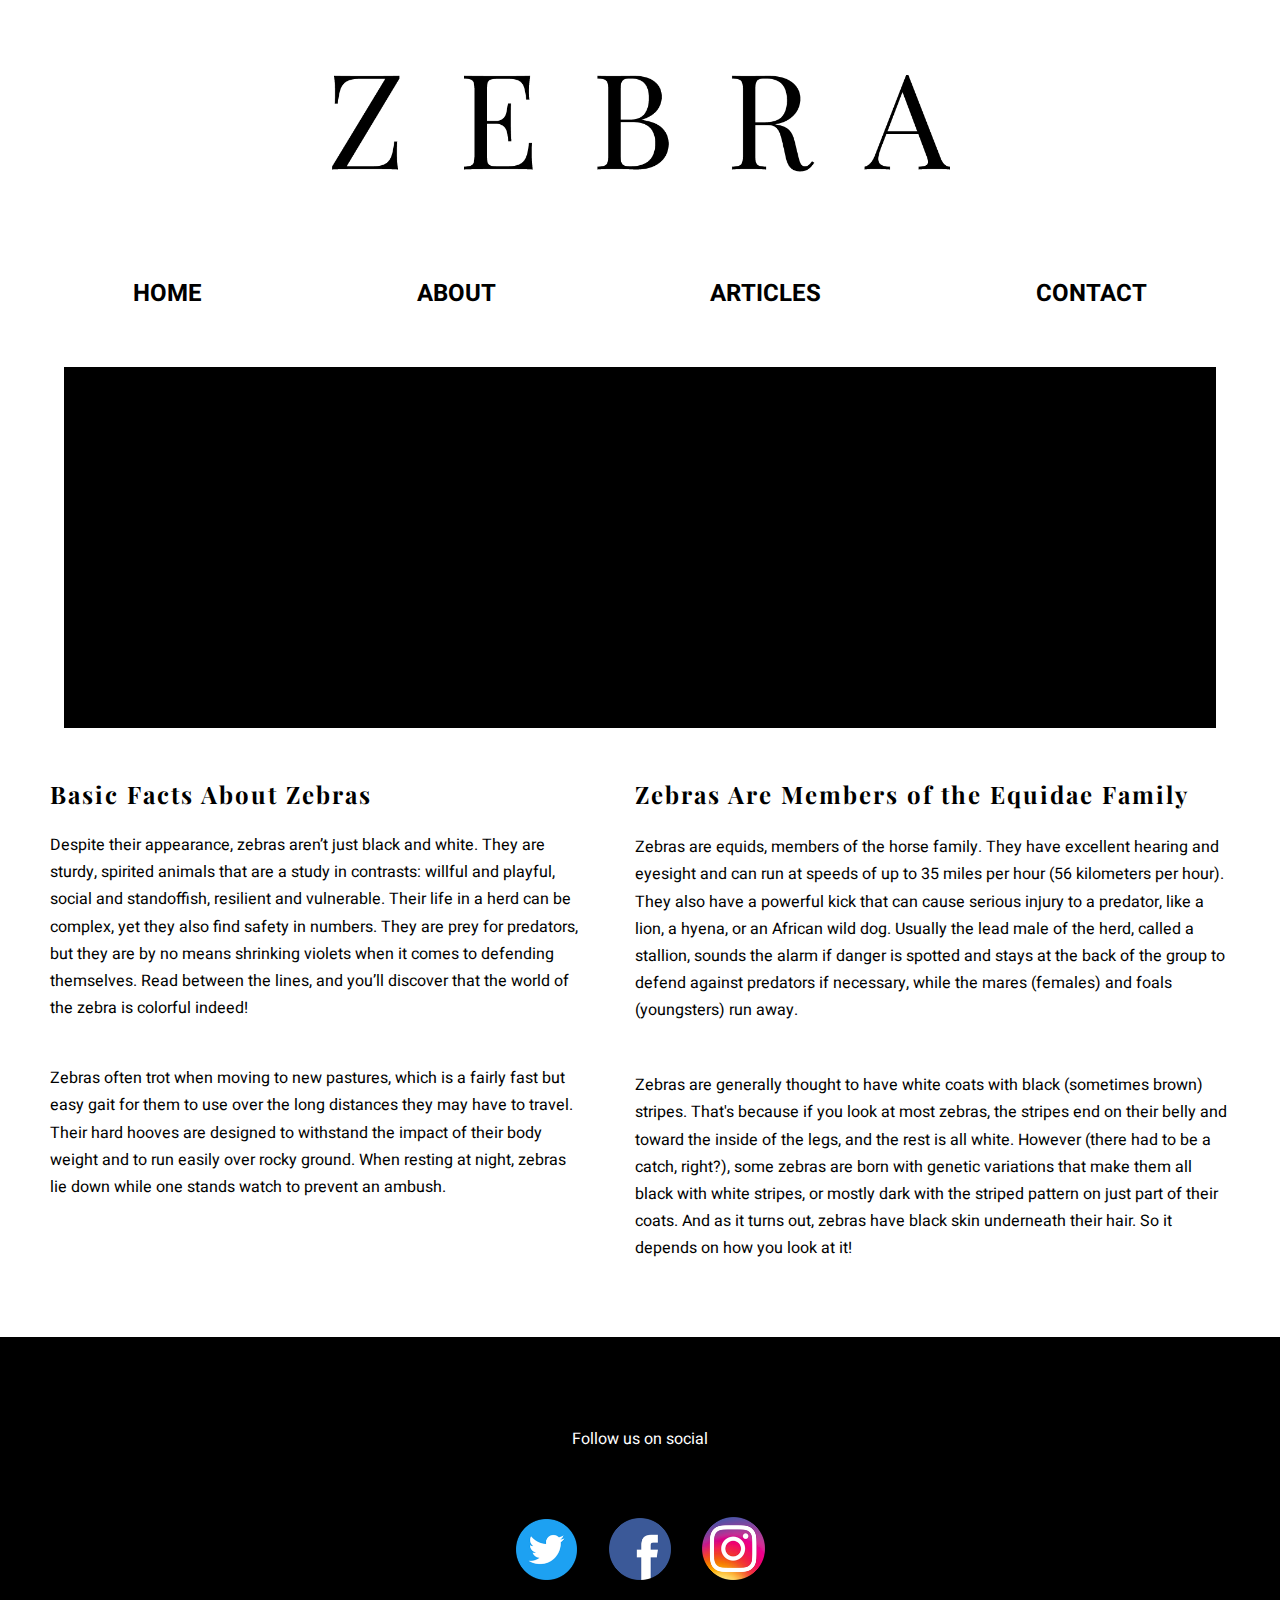
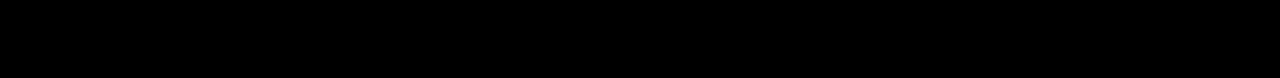
<file: p4_bazail_briana/index.html>
<!DOCTYPE html>
<html lang="en">

	<head>

		<meta charset="utf-8">

		<title>Project 4</title>

		<link type="text/css" rel="stylesheet" href="styles.css" />

    <link href="https://fonts.googleapis.com/css?family=Heebo:100" rel="stylesheet">

    <link href="https://fonts.googleapis.com/css?family=Playfair+Display" rel="stylesheet">

    <script src="https://ajax.googleapis.com/ajax/libs/jquery/3.3.1/jquery.min.js"></script>

		<meta name="viewport" content="width=device-width, initial-scale=1">

		<!--[if lt IE 9]>
			<script src="js/html5shiv-printshiv.min.js"></script>
		<![endif]-->

	</head>

	<body class="site">
    <header>

      <div class="header">
       <img src="images/zebralogo.png" alt="Zebra" title="Zebra"/>
      </div>

			<nav class="stroke">
					<ul>
						<li><a href="index.html">HOME</a></li>
						<li><a href="about.html">ABOUT</a></li>
						<li><a href="articles.html">ARTICLES</a></li>
						<li><a href="contact.html">CONTACT</a></li>
					</ul>
			</nav>
    </header>

    <main class="site-content">
			<section class="container">
		    <section class="col main">
		      <iframe width="560" height="315" src="https://www.youtube.com/embed/w1up3duWmtU" frameborder="0" allow="accelerometer; autoplay; encrypted-media; gyroscope; picture-in-picture" allowfullscreen></iframe>
		    </section>
		  </section>

      <section class="text-content">
        <article>
          <h2>Basic Facts About Zebras</h2>
          <p>Despite their appearance, zebras aren’t just black and white. They are sturdy, spirited animals that are a study in contrasts: willful and playful, social and standoffish, resilient and vulnerable. Their life in a herd can be complex, yet they also find safety in numbers. They are prey for predators, but they are by no means shrinking violets when it comes to defending themselves. Read between the lines, and you’ll discover that the world of the zebra is colorful indeed!</p>

          <p>Zebras often trot when moving to new pastures, which is a fairly fast but easy gait for them to use over the long distances they may have to travel. Their hard hooves are designed to withstand the impact of their body weight and to run easily over rocky ground. When resting at night, zebras lie down while one stands watch to prevent an ambush.</p>
        </article>

        <article>
          <h2>Zebras Are Members of the Equidae Family</h2>
          <p>Zebras are equids, members of the horse family. They have excellent hearing and eyesight and can run at speeds of up to 35 miles per hour (56 kilometers per hour). They also have a powerful kick that can cause serious injury to a predator, like a lion, a hyena, or an African wild dog. Usually the lead male of the herd, called a stallion, sounds the alarm if danger is spotted and stays at the back of the group to defend against predators if necessary, while the mares (females) and foals (youngsters) run away.</p>

          <p>Zebras are generally thought to have white coats with black (sometimes brown) stripes. That's because if you look at most zebras, the stripes end on their belly and toward the inside of the legs, and the rest is all white. However (there had to be a catch, right?), some zebras are born with genetic variations that make them all black with white stripes, or mostly dark with the striped pattern on just part of their coats. And as it turns out, zebras have black skin underneath their hair. So it depends on how you look at it!</p>
        </article>
      </section>
		</main>

	    <footer>
	      <p>Follow us on social</p>
	      <div class="socialmedia">
	          <a href="#" target="_blank"><img onmouseover="bigImg(this)" ommouseout="normalImg(this)" src="images/twitter.png" alt="Twitter" title="Twitter" /></a>

	          <a href="#" target="_blank"><img onmouseover="bigImg(this)" ommouseout="normalImg(this)" src="images/facebook.png" alt="Facebook" title="Facebook" /></a>

	          <a href="#" target="_blank"><img onmouseover="bigImg(this)" ommouseout="normalImg(this)" src="images/ig.png" alt="Instagram" title="Instagram" /></a>
	        </div>
	    </footer>

		<script src="js/main.js"></script>

	</body>

</html>
</file>
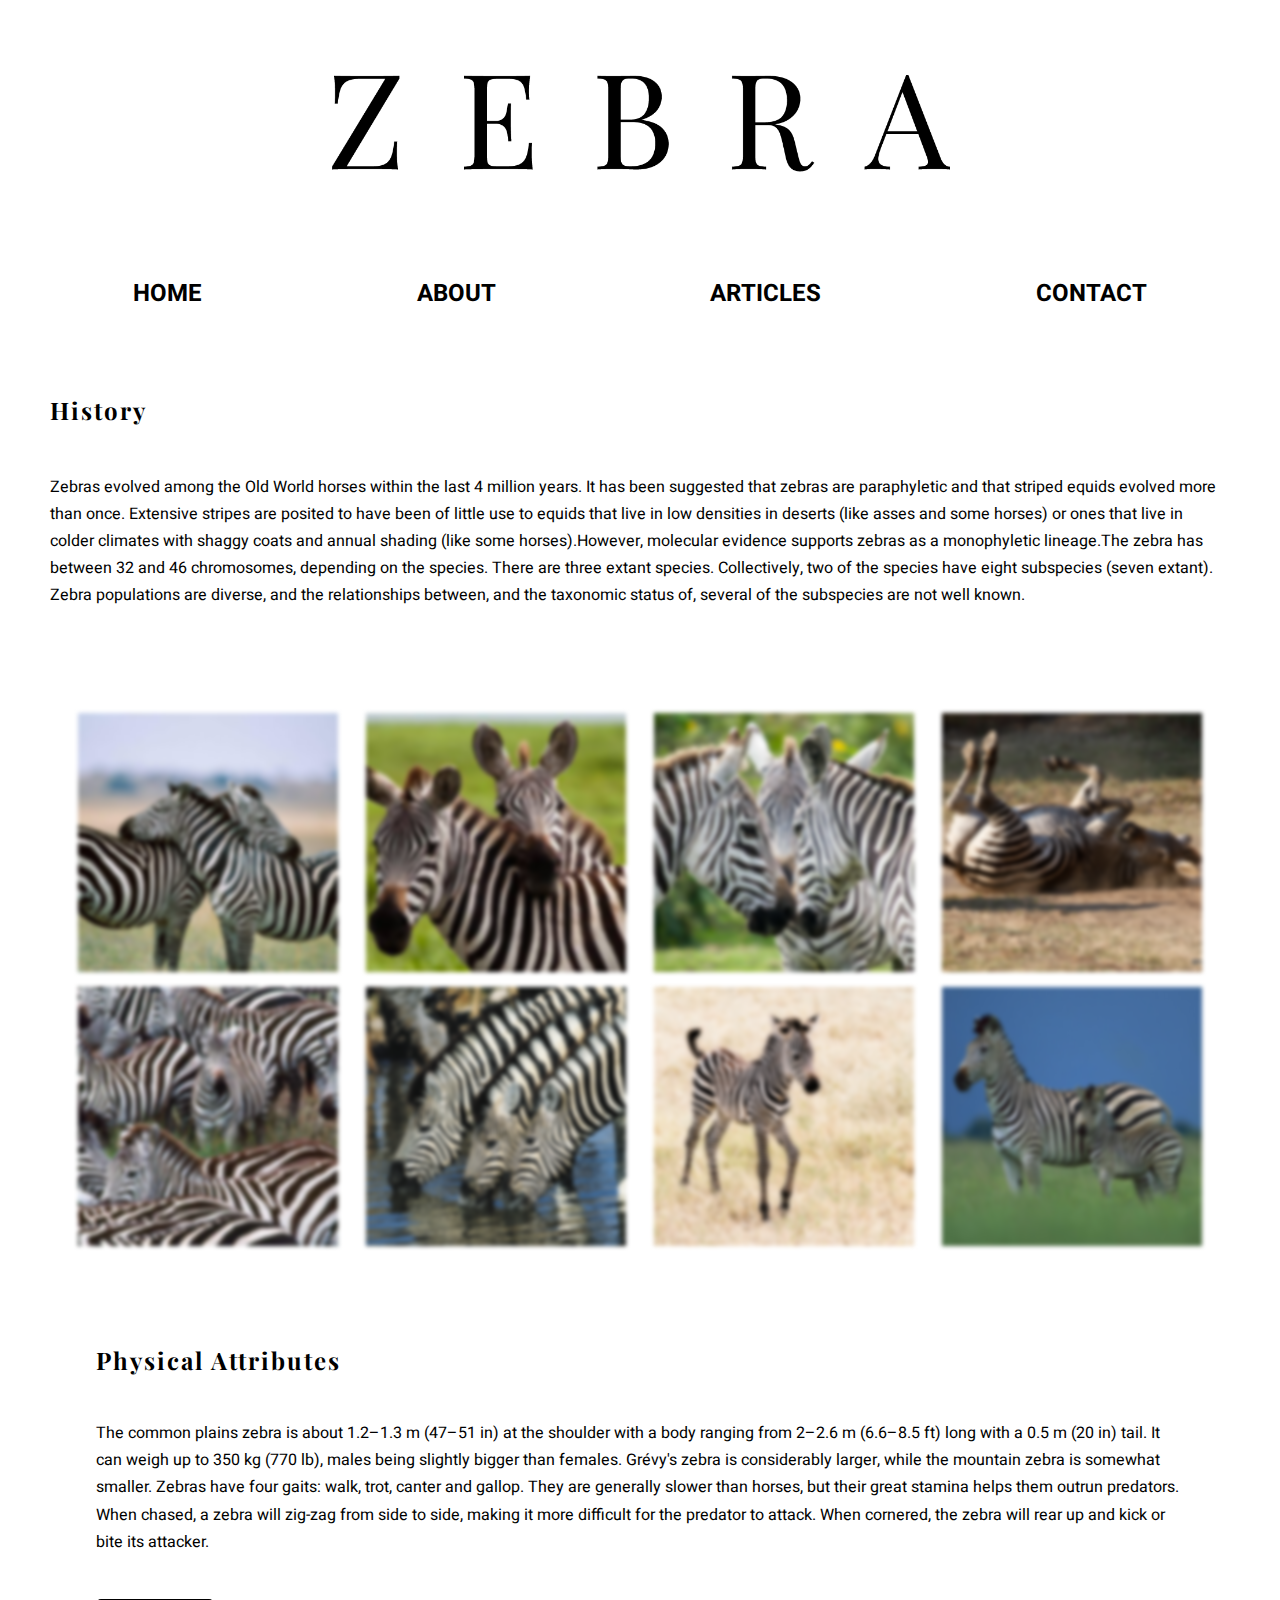
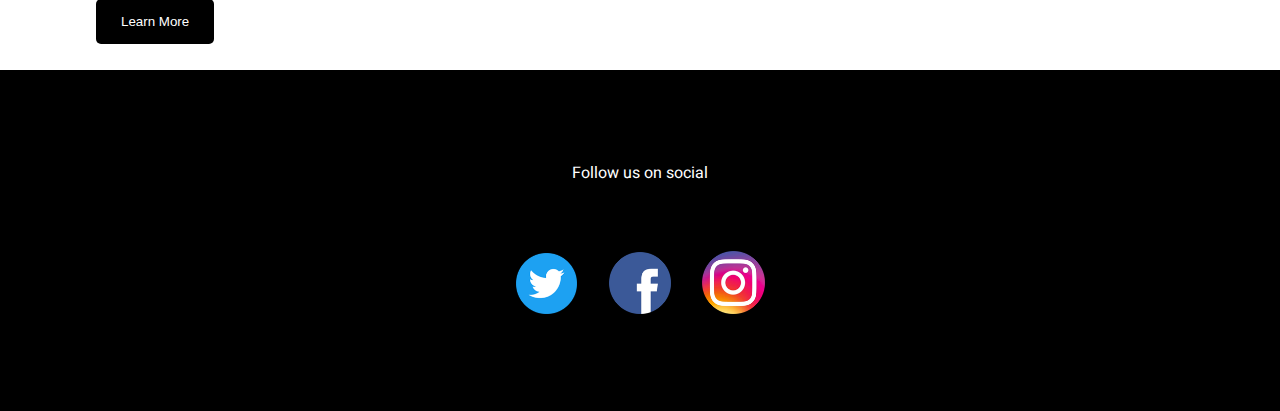
<file: p4_bazail_briana/about.html>
<!DOCTYPE html>
<html lang="en">

	<head>

		<meta charset="utf-8">

		<title>Project 4</title>

		<link type="text/css" rel="stylesheet" href="styles.css" />

		<link href="https://fonts.googleapis.com/css?family=Heebo:100" rel="stylesheet">

    <link href="https://fonts.googleapis.com/css?family=Playfair+Display" rel="stylesheet">

    <script src="https://ajax.googleapis.com/ajax/libs/jquery/3.3.1/jquery.min.js"></script>

		<meta name="viewport" content="width=device-width, initial-scale=1">

		<link href="lightbox2-master/src/css/lightbox.css" rel="stylesheet">

		<script src="lightbox2-master/dist/js/lightbox-plus-jquery.js"></script>

		<!--[if lt IE 9]>
			<script src="js/html5shiv-printshiv.min.js"></script>
		<![endif]-->

	</head>

	<body class="site">
    <header>

      <div class="header">
       <img src="images/zebralogo.png" alt="Zebra" title="Zebra"/>
      </div>

				<nav class="stroke">
					<ul>
						<li><a href="index.html">HOME</a></li>
						<li><a href="about.html">ABOUT</a></li>
						<li><a href="articles.html">ARTICLES</a></li>
						<li><a href="contact.html">CONTACT</a></li>
					</ul>
				</nav>

    </header>

    <section class="text-content">
        <article>
          <h2>History</h2>
          <p>Zebras evolved among the Old World horses within the last 4 million years. It has been suggested that zebras are paraphyletic and that striped equids evolved more than once. Extensive stripes are posited to have been of little use to equids that live in low densities in deserts (like asses and some horses) or ones that live in colder climates with shaggy coats and annual shading (like some horses).However, molecular evidence supports zebras as a monophyletic lineage.The zebra has between 32 and 46 chromosomes, depending on the species. There are three extant species. Collectively, two of the species have eight subspecies (seven extant). Zebra populations are diverse, and the relationships between, and the taxonomic status of, several of the subspecies are not well known.</p>
  			</article>
      </section>

  <main class="site-content">
    <section class="image-grid">
      <figure>
        <a href="images/pg1.png" data-lightbox="design" data-title="zebra"><img src="images/pg1.png" title="zebra" alt="zebra" /></a>
      </figure>

      <figure>
				<a href="images/pg2.png" data-lightbox="design" data-title="zebra"><img src="images/pg2.png" title="zebra" alt="zebra" /></a>
      </figure>

      <figure>
      	<a href="images/pg3.png" data-lightbox="design" data-title="zebra"><img src="images/pg3.png" title="zebra" alt="zebra" /></a>
      </figure>

      <figure>
      	<a href="images/pg4.png" data-lightbox="design" data-title="zebra"><img src="images/pg4.png" title="zebra" alt="zebra" /></a>
      </figure>

      <figure>
				<a href="images/pg5.png" data-lightbox="design" data-title="zebra"><img src="images/pg5.png" title="zebra" alt="zebra" /></a>
			</figure>

      <figure>
      	<a href="images/pg6.png" data-lightbox="design" data-title="zebra"><img src="images/pg6.png" title="zebra" alt="zebra" /></a>
      </figure>

			<figure>
				<a href="images/pg7.png" data-lightbox="design" data-title="zebra"><img src="images/pg7.png" title="zebra" alt="zebra" /></a>
			</figure>

			<figure>
				<a href="images/pg8.png" data-lightbox="design" data-title="zebra"><img src="images/pg8.png" title="zebra" alt="zebra" /></a>
			</figure>

    </section>
		</main>

<div id="container">
		<article>
			<h2>Physical Attributes</h2>
			<p>The common plains zebra is about 1.2–1.3 m (47–51 in) at the shoulder with a body ranging from 2–2.6 m (6.6–8.5 ft) long with a 0.5 m (20 in) tail. It can weigh up to 350 kg (770 lb), males being slightly bigger than females. Grévy's zebra is considerably larger, while the mountain zebra is somewhat smaller. Zebras have four gaits: walk, trot, canter and gallop. They are generally slower than horses, but their great stamina helps them outrun predators. When chased, a zebra will zig-zag from side to side, making it more difficult for the predator to attack. When cornered, the zebra will rear up and kick or bite its attacker.</p>

			<a href="#"><button id="button1">Learn More</button></a>

		<div id="morediv">
			<p>It was previously believed that zebras were white animals with black stripes, since some zebras have white underbellies. Embryological evidence, however, shows that the animal's background colour is black and the white stripes and bellies are additions.It is likely that the stripes are caused by a combination of factors. The stripes are typically vertical on the head, neck, forequarters, and main body, with horizontal stripes at the rear and on the legs of the animal.A wide variety of hypotheses have been proposed to account for the evolution of the striking stripes of zebras. The more traditional of these (1 and 2, below) relate to camouflage.</p>
		</div>
	</article>
</div>

    <footer>
      <p>Follow us on social</p>
			<div class="socialmedia">
					<a href="#" target="_blank"><img onmouseover="bigImg(this)" ommouseout="normalImg(this)" src="images/twitter.png" alt="Twitter" title="Twitter" /></a>

					<a href="#" target="_blank"><img onmouseover="bigImg(this)" ommouseout="normalImg(this)" src="images/facebook.png" alt="Facebook" title="Facebook" /></a>

					<a href="#" target="_blank"><img onmouseover="bigImg(this)" ommouseout="normalImg(this)" src="images/ig.png" alt="Instagram" title="Instagram" /></a>
				</div>
    </footer>

		<script src="js/main.js"></script>

	</body>

</html>
</file>
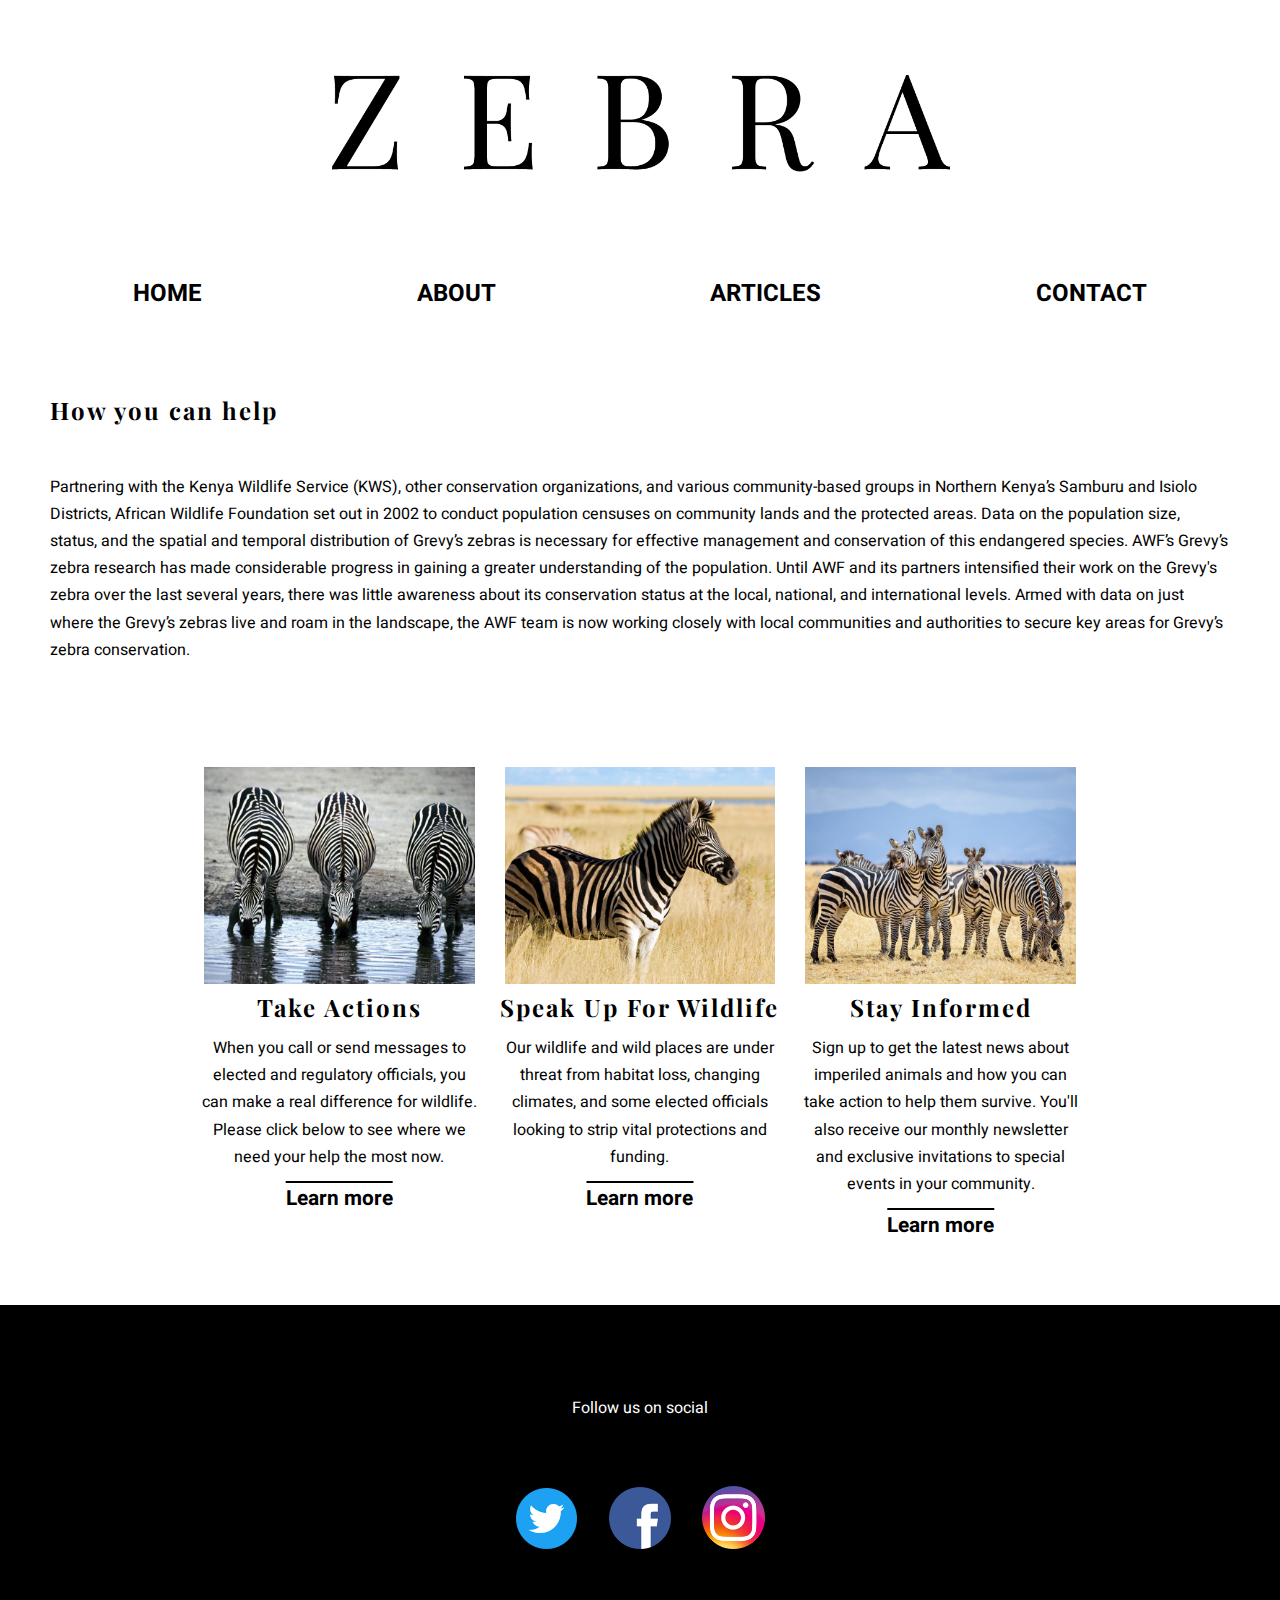
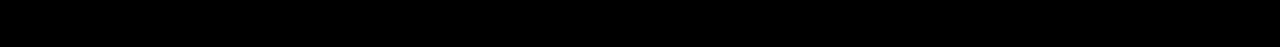
<file: p4_bazail_briana/articles.html>
<!DOCTYPE html>
<html lang="en">

	<head>

		<meta charset="utf-8">

		<title>Project 4</title>

		<link type="text/css" rel="stylesheet" href="styles.css" />

		<link href="https://fonts.googleapis.com/css?family=Heebo:100" rel="stylesheet">

    <link href="https://fonts.googleapis.com/css?family=Playfair+Display" rel="stylesheet">

    <script src="https://ajax.googleapis.com/ajax/libs/jquery/3.3.1/jquery.min.js"></script>

		<meta name="viewport" content="width=device-width, initial-scale=1">

		<!--[if lt IE 9]>
			<script src="js/html5shiv-printshiv.min.js"></script>
		<![endif]-->

	</head>

	<body class="site">
    <header>

      <div class="header">
       <img src="images/zebralogo.png" alt="Zebra" title="Zebra"/>
      </div>

				<nav class="stroke">
					<ul>
						<li><a href="index.html">HOME</a></li>
						<li><a href="about.html">ABOUT</a></li>
						<li><a href="articles.html">ARTICLES</a></li>
						<li><a href="contact.html">CONTACT</a></li>
					</ul>
				</nav>

    </header>

    <section class="text-content">
        <article>
          <h2>How you can help</h2>
          <p>Partnering with the Kenya Wildlife Service (KWS), other conservation organizations, and various community-based groups in Northern Kenya’s Samburu and Isiolo Districts, African Wildlife Foundation set out in 2002 to conduct population censuses on community lands and the protected areas. Data on the population size, status, and the spatial and temporal distribution of Grevy’s zebras is necessary for effective management and conservation of this endangered species. AWF’s Grevy’s zebra research has made considerable progress in gaining a greater understanding of the population. Until AWF and its partners intensified their work on the Grevy's zebra over the last several years, there was little awareness about its conservation status at the local, national, and international levels. Armed with data on just where the Grevy’s zebras live and roam in the landscape, the AWF team is now working closely with local communities and authorities to secure key areas for Grevy’s zebra conservation.</p>
  			</article>
      </section>

    <main class="site-content">
			<section class="image-grid-article">
				<figure>
            <img src="images/zebra2.png" alt="article" title="article"/>
            <h2>Take Actions</h2>
						<p>When you call or send messages to elected and regulatory officials, you can make a real difference for wildlife. Please click below to see where we need your help the most now.</p>
            <a href="https://defenders.org/take-action/actions" target="_blank">Learn more</a>
      	</figure>

				<figure>
            <img src="images/zebra1.png" alt="article" title="article" />
            <h2>Speak Up For Wildlife</h2>
						<p>Our wildlife and wild places are under threat from habitat loss, changing climates, and some elected officials looking to strip vital protections and funding.</p>
            <a href="https://defenders.org/wildlife-advocate-center" target="_blank">Learn more</a>
				</figure>

				<figure>
            <img src="images/zebra3.png" alt="article" title="article"/>
            <h2>Stay Informed</h2>
						<p>Sign up to get the latest news about imperiled animals and how you can take action to help them survive. You'll also receive our monthly newsletter and exclusive invitations to special events in your community.</p>
            <a href="https://secure.defenders.org/site/SPageServer/;jsessionid=00000000.app20114b?NONCE_TOKEN=0DEF12EC59C294E8BDF4BEAC92E551BE&pagename=act_signup" target="_blank">Learn more</a>
				</figure>
			</section>
		</main>

    <footer>
      <p>Follow us on social</p>
			<div class="socialmedia">
          <a href="#" target="_blank"><img onmouseover="bigImg(this)" ommouseout="normalImg(this)" src="images/twitter.png" alt="Twitter" title="Twitter" /></a>

          <a href="#" target="_blank"><img onmouseover="bigImg(this)" ommouseout="normalImg(this)" src="images/facebook.png" alt="Facebook" title="Facebook" /></a>

          <a href="#" target="_blank"><img onmouseover="bigImg(this)" ommouseout="normalImg(this)" src="images/ig.png" alt="Instagram" title="Instagram" /></a>
        </div>
    </footer>

		<script src="js/main.js"></script>

	</body>

</html>
</file>
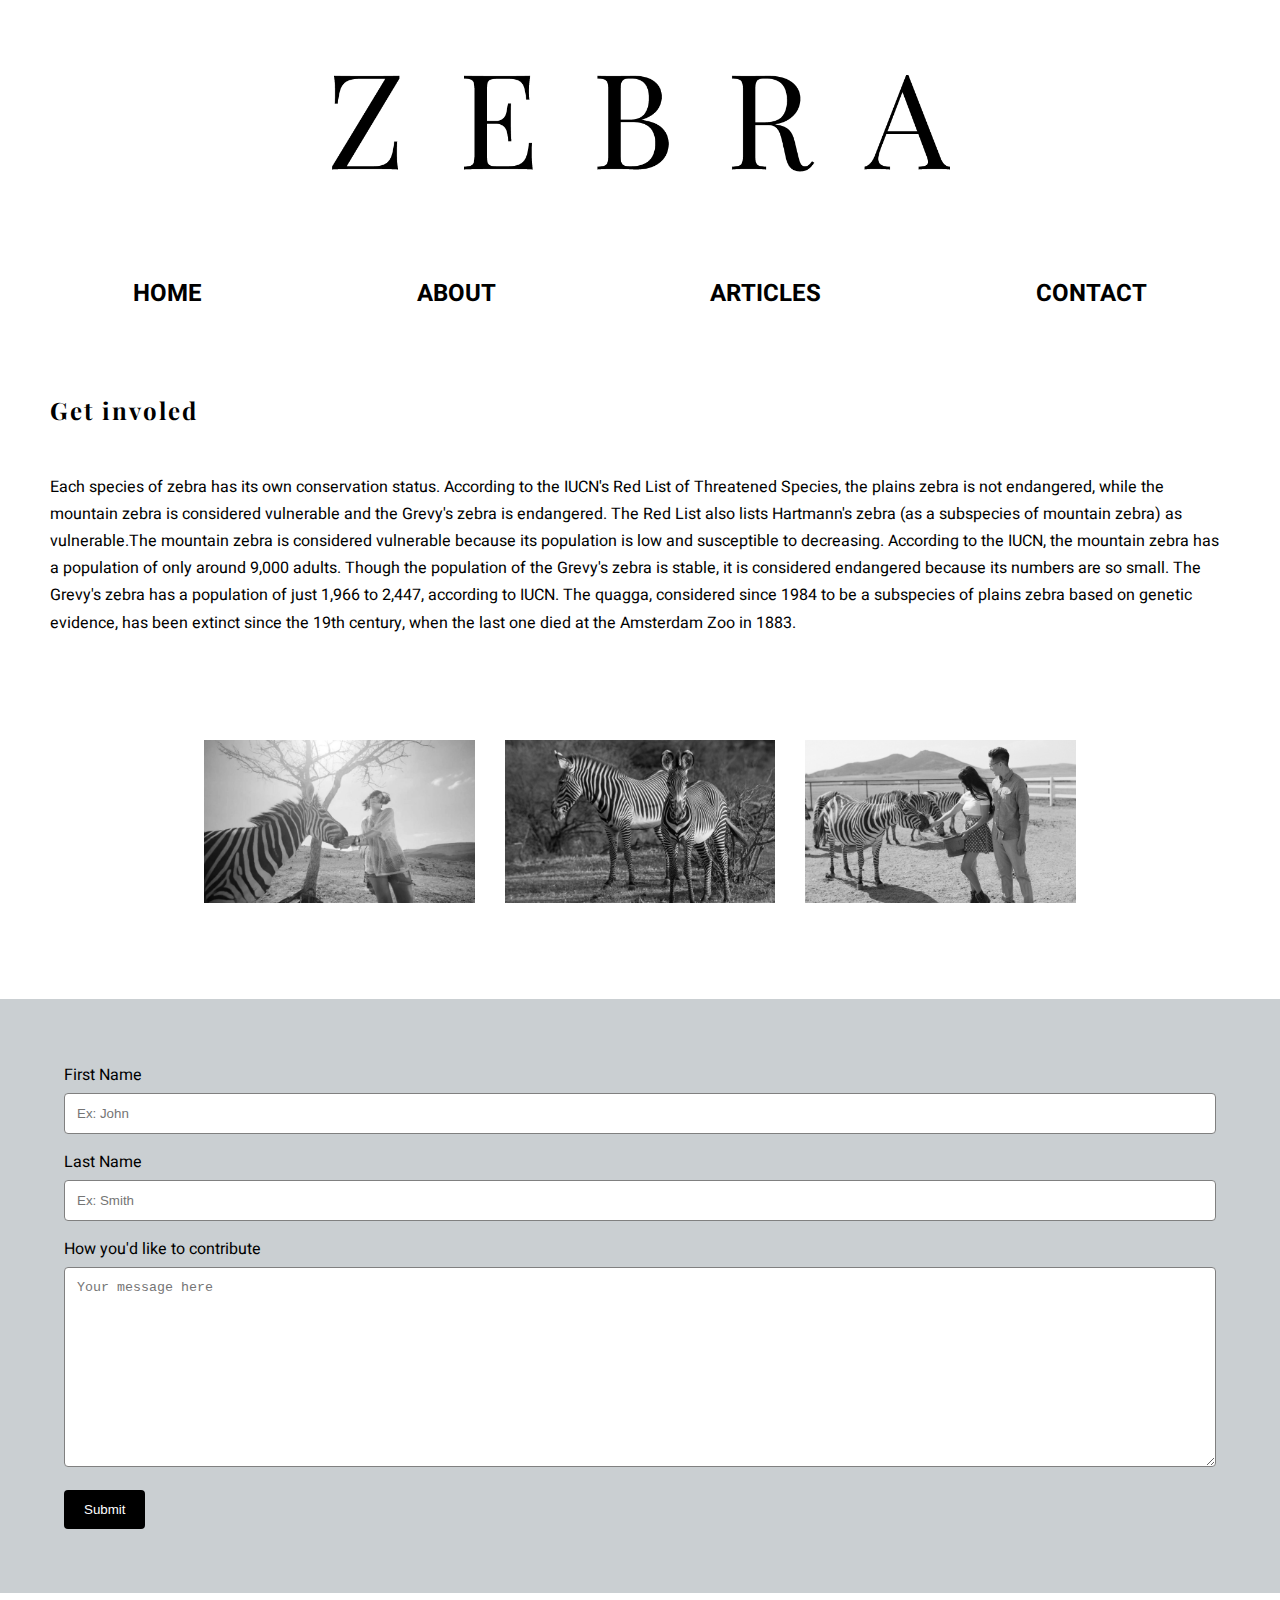
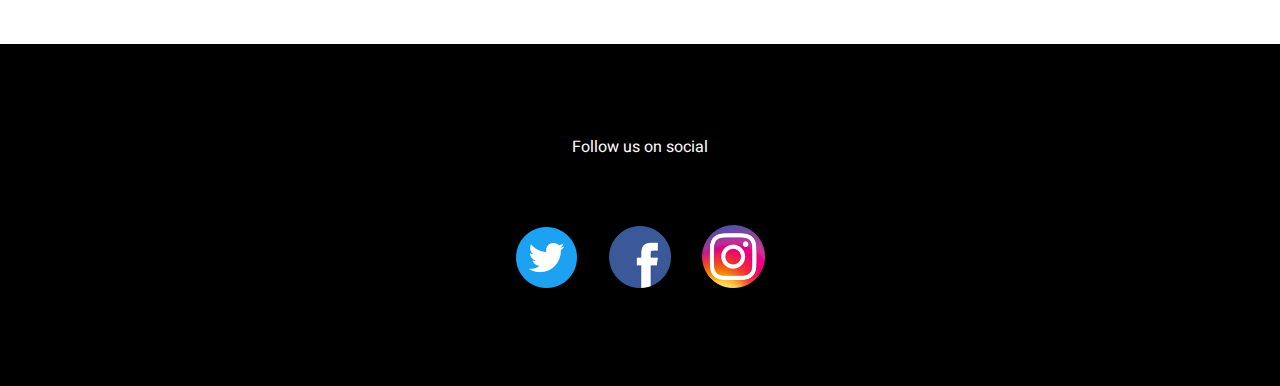
<file: p4_bazail_briana/contact.html>
<!DOCTYPE html>
<html lang="en">

	<head>

		<meta charset="utf-8">

		<title>Project 4</title>

		<link type="text/css" rel="stylesheet" href="styles.css" />

		<link href="https://fonts.googleapis.com/css?family=Heebo:100" rel="stylesheet">

    <link href="https://fonts.googleapis.com/css?family=Playfair+Display" rel="stylesheet">

    <script src="https://ajax.googleapis.com/ajax/libs/jquery/3.3.1/jquery.min.js"></script>

		<meta name="viewport" content="width=device-width, initial-scale=1">

		<!--[if lt IE 9]>
			<script src="js/html5shiv-printshiv.min.js"></script>
		<![endif]-->

	</head>

	<body class="site">
    <header>

      <div class="header">
       <img src="images/zebralogo.png" alt="Zebra" title="Zebra"/>
      </div>

				<nav class="stroke">
					<ul>
						<li><a href="index.html">HOME</a></li>
						<li><a href="about.html">ABOUT</a></li>
						<li><a href="articles.html">ARTICLES</a></li>
						<li><a href="contact.html">CONTACT</a></li>
					</ul>
				</nav>

    </header>

    <section class="text-content">
        <article>
	          <h2>Get involed</h2>
	          <p>Each species of zebra has its own conservation status. According to the IUCN's Red List of Threatened Species, the plains zebra is not endangered, while the mountain zebra is considered vulnerable and the Grevy's zebra is endangered. The Red List also lists Hartmann's zebra (as a subspecies of mountain zebra) as vulnerable.The mountain zebra is considered vulnerable because its population is low and susceptible to decreasing. According to the IUCN, the mountain zebra has a population of only around 9,000 adults. Though the population of the Grevy's zebra is stable, it is considered endangered because its numbers are so small. The Grevy's zebra has a population of just 1,966 to 2,447, according to IUCN. The quagga, considered since 1984 to be a subspecies of plains zebra based on genetic evidence, has been extinct since the 19th century, when the last one died at the Amsterdam Zoo in 1883.</p>
  			</article>
      </section>

			<main class="site-content">
				<section class="image-grid-contact">
					<figure>
						<img src="images/contact1.png" title="zebra" alt="zebra"/>
					</figure>

					<figure>
						<img src="images/contact3.png" title="zebra" alt="zebra"/>
					</figure>

					<figure>
						<img src="images/contact2.png" title="zebra" alt="zebra"/>
					</figure>
				</section>
			</main>

      <div class="contact-container">
    				  <form action="/action_page.php">
    				    <label for="fname">First Name</label>
    				    <input type="text" id="fname" name="firstname" placeholder="Ex: John">

    				    <label for="lname">Last Name</label>
    				    <input type="text" id="lname" name="lastname" placeholder="Ex: Smith">

    				    <label for="subject">How you'd like to contribute</label>
    				    <textarea id="subject" name="subject" placeholder="Your message here" style="height:200px"></textarea>

    				    <input type="submit" value="Submit">
    				  </form>
    				</div>


    <footer>
      <p>Follow us on social</p>
			<div class="socialmedia">
					<a href="#" target="_blank"><img onmouseover="bigImg(this)" ommouseout="normalImg(this)" src="images/twitter.png" alt="Twitter" title="Twitter" /></a>

					<a href="#" target="_blank"><img onmouseover="bigImg(this)" ommouseout="normalImg(this)" src="images/facebook.png" alt="Facebook" title="Facebook" /></a>

					<a href="#" target="_blank"><img onmouseover="bigImg(this)" ommouseout="normalImg(this)" src="images/ig.png" alt="Instagram" title="Instagram" /></a>
				</div>
    </footer>

		<script src="js/main.js"></script>

	</body>

</html>
</file>
<file: p4_bazail_briana/styles.css>
* {
  margin: 0;
  padding: 0;
  border: 0;
}

article, aside, details, figcaption, figure, footer, header, main, nav, section, summary {
  display: block;
}

h1 {
  font-family: 'Playfair Display', serif;
  text-align: center;
  padding: 3%;
  letter-spacing: 3px;
  font-size: 3em;
  color: black;
}

h2 {
  font-family: 'Playfair Display', serif;
  letter-spacing: 2px;
  font-size: 1.5em;
  color: black;
}

p {
  font-family: 'Heebo', sans-serif;
  line-height: 170%;
  padding-bottom: 4%;
  padding-top: 4%;
}

body {
  font-family: 'Heebo', sans-serif;
  background-color: #FFFFFF;
}

.header img {
  display: block;
  margin-left: auto;
  margin-right: auto;
  max-width: 60%;
  filter: none;
}

/* Start Nav*/
nav {
  padding: 2%;
}

nav ul {
  list-style-type: none;
  margin: 0;
  padding: 0;
  display: flex;
  justify-content: space-around;
}

nav ul li {
  cursor: pointer;
  padding: 0.5rem;
}

nav a {
  font-size: 1.5rem;
  font-weight: bold;
  color: black;
  text-decoration: none;
}
/* End Nav*/

/* Stroke */
nav ul li a,
nav ul li a:after,
nav ul li a:before {
  transition: all .5s;
}
nav ul li a:hover {
  color: black;
}

nav.stroke ul li a {
  position: relative;
}
nav.stroke ul li a:after {
  position: absolute;
  bottom: 0;
  left: 0;
  right: 0;
  margin: auto;
  width: 0%;
  content: '.';
  color: transparent;
  background: #aaa;
  height: 1px;
}

nav.stroke ul li a:hover:after {
  width: 100%;
}
/* End Stroke*/

figure a {
  font-size: 1.3rem;
  font-weight: bold;
  text-decoration: overline;
  color: black;
  padding-top: 5%;
}

/* Start Grids */
.image-grid {
  display: flex;
  flex-wrap: wrap;
  justify-content: center;
  margin-bottom: 5%;
  margin-left: 5%;
  margin-right: 5%;
}

.image-grid-article {
  display: flex;
  flex-wrap: wrap;
  justify-content: center;
  margin-bottom: 5%;
  margin-left: 3%;
  margin-right: 3%;
}

.image-grid-article p {
  padding: 4%;
}

.image-grid-contact {
  display: flex;
  flex-wrap: wrap;
  justify-content: center;
  margin-bottom: 5%;
  margin-left: 3%;
  margin-right: 3%;
}

figure {
  width: 100%;
}

img {
  max-width: 90%;
  padding: 2%;
  padding-bottom: 0%;
  filter: blur(2px);
}

img:hover {
  filter: none;
}

.image-grid-article img {
  filter: none;
}

.socialmedia img {
  filter: none;
}

.image-grid-contact img {
  filter: grayscale(100%);
  transition: .3s ease-in-out;
}

.image-grid-contact:hover img {
  filter: grayscale(0);
}
/* End grids */

.text-content {
  margin: 1%;
  padding: 1%;
}

.text-content article{
  padding: 2%;
}

.container {
  max-width: 90%;
  margin: auto;
  font-family: sans-serif;
  line-height: 1.5;
}

.col {
  background-color: black;
  padding: 2%;
  margin-top: 2%;
  display: flex;
  justify-content: center;
}

.main {
  flex: 2;
}

/* Start contact form*/
input[type=text], select, textarea {
  width: 100%;
  padding: 12px;
  border: 1px solid grey;
  border-radius: 4px;
  box-sizing: border-box;
  margin-top: 6px;
  margin-bottom: 16px;
  resize: vertical;
}

input[type=submit] {
  background-color: black;
  color: white;
  padding: 12px 20px;
  border: none;
  border-radius: 4px;
  cursor: pointer;
}

input[type=submit]:hover {
  background-color: grey;
}

.contact-container {
  background-color: #CACFD2;
  padding: 5%;
  margin-bottom: 4%;
  margin-top: 2%;
}

/* End contact form*/

#container {
  padding: 2%;
  width: 85%;
  margin: auto;
  max-width: 1500px;
}

button {
  background-color: black;
  border-radius: 5px;
  color: white;
  padding: 15px 25px;
  text-align: center;
  cursor: pointer;
}

/* Start Sticky Footer*/
.site {
  display: flex;
  flex-direction: column;
  min-height: 100vh;
}

.site-content {
  flex-grow: 1;
}
/* End Sticky Footer*/

footer {
  background-color: black;
  color: white;
  height: 3%;
  text-align: center;
  padding: 3% 0 6% 0;
}

footer img {
  width: 5%;
  padding: 1%;
}

/* Media Queries*/

@media (min-width: 500px) {
  figure {
    width: 50%;
    text-align: center;
  }
}

@media (min-width: 800px) {
  figure {
    width: 33.3333%;
    text-align: center;
  }

  .text-content {
    display: flex;
  }
}

@media (min-width: 1200px) {
  figure {
    width: 25%;
    text-align: center;
  }
}


@media (max-width: 550px) {
  nav ul {
    flex-direction: column;
  }

  nav ul li {
    text-align: center;
  }
}
</file>
